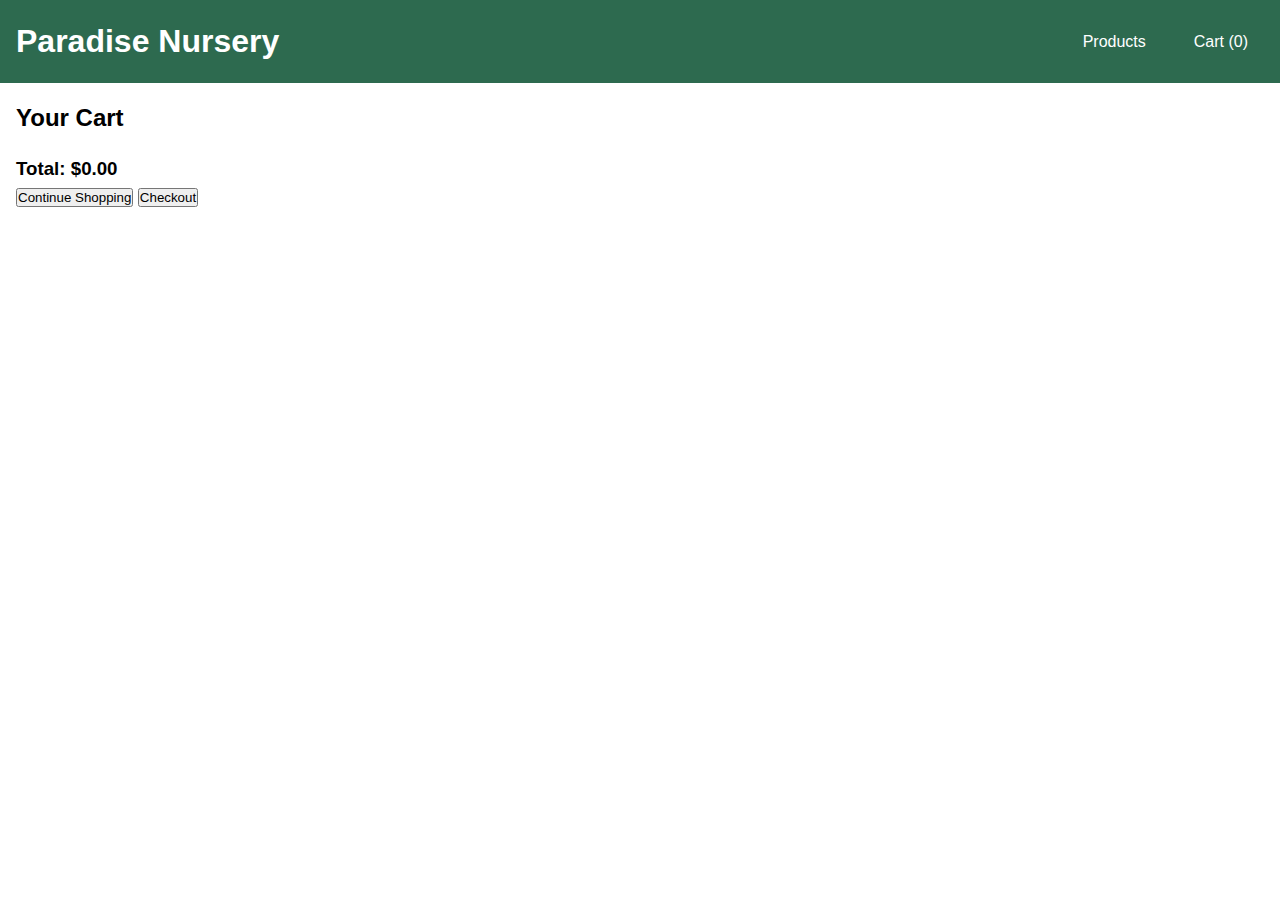
<file: cart.html>
<!DOCTYPE html>
<html lang="en">
<head>
  <meta charset="UTF-8">
  <meta name="viewport" content="width=device-width, initial-scale=1.0">
  <link rel="stylesheet" href="styles.css">
  <script defer src="cart.js"></script>
  <title>Cart - Paradise Nursery</title>
</head>
<body>
  <header>
    <h1>Paradise Nursery</h1>
    <nav>
      <a href="products.html">Products</a>
      <a href="cart.html">Cart (<span id="cart-count">0</span>)</a>
    </nav>
  </header>
  <main class="cart">
    <h2>Your Cart</h2>
    <div id="cart-items"></div>
    <h3>Total: $<span id="total-cost">0</span></h3>
    <button onclick="window.location.href='products.html'">Continue Shopping</button>
    <button id="checkout">Checkout</button>
  </main>
</body>
</html>
</file>
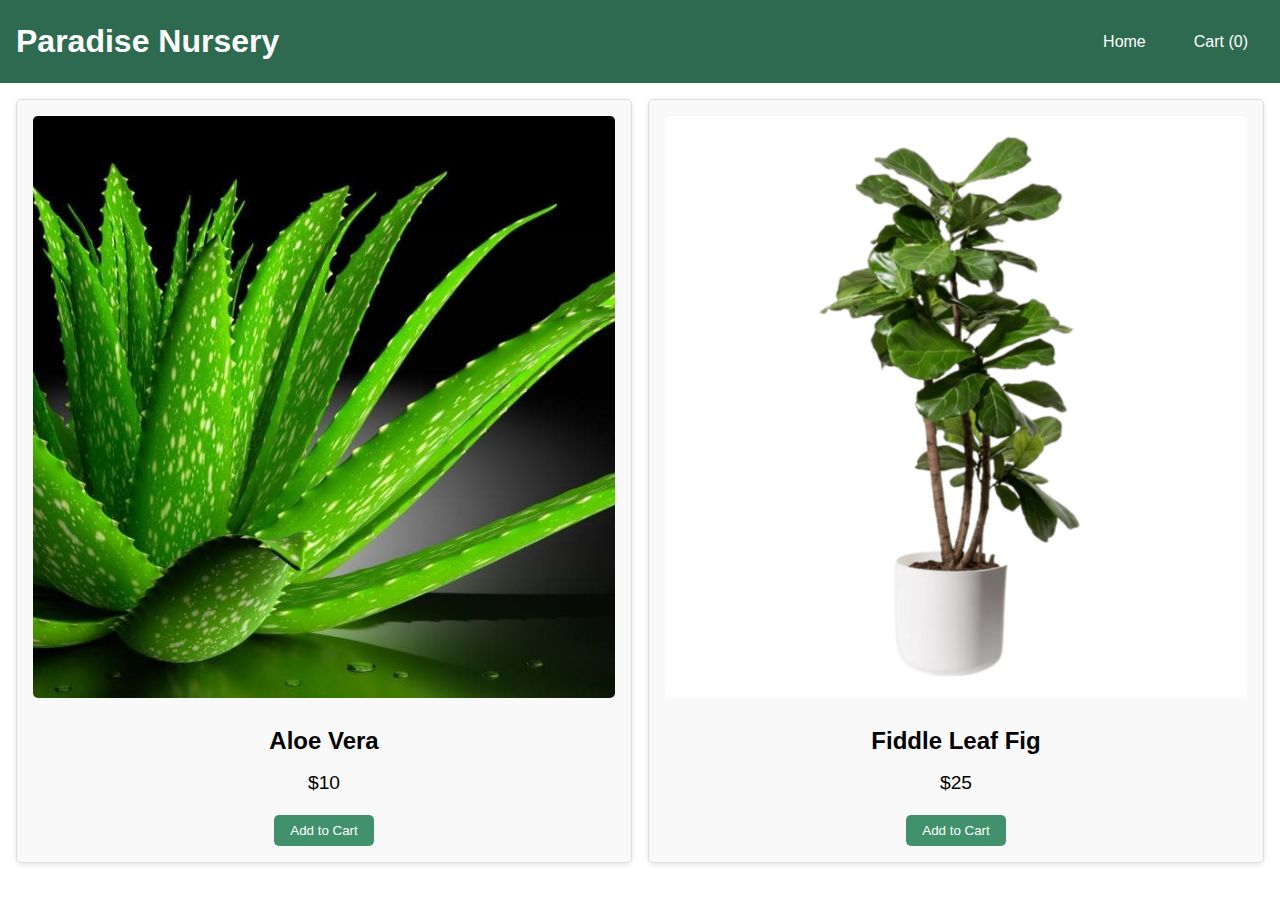
<file: products.html>
<!DOCTYPE html>
<html lang="en">
<head>
  <meta charset="UTF-8">
  <meta name="viewport" content="width=device-width, initial-scale=1.0">
  <link rel="stylesheet" href="styles.css">
  <script defer src="app.js"></script>
  <title>Products - Paradise Nursery</title>
</head>
<body>
  <header>
    <h1>Paradise Nursery</h1>
    <nav>
      <a href="index.html">Home</a>
      <a href="cart.html">Cart (<span id="cart-count">0</span>)</a>
    </nav>
  </header>
  <main class="product-list">
    <div class="product" data-id="1">
      <img src="WhatsApp Image 2024-12-05 at 20.35.42_45bdd586.jpg" alt="Aloe Vera">
      <h2>Aloe Vera</h2>
      <p>$10</p>
      <button class="add-to-cart">Add to Cart</button>
    </div>
    <div class="product" data-id="2">
      <img src="WhatsApp Image 2024-12-05 at 20.35.42_689e5466.jpg" alt="Fiddle Leaf Fig">
      <h2>Fiddle Leaf Fig</h2>
      <p>$25</p>
      <button class="add-to-cart">Add to Cart</button>
    </div>
    <!-- Add more products here -->
  </main>
</body>
</html>
</file>
<file: styles.css>
/* General Reset */
* {
    margin: 0;
    padding: 0;
    box-sizing: border-box;
  }
  
  body {
    font-family: Arial, sans-serif;
    line-height: 1.6;
  }
  
  header {
    display: flex;
    justify-content: space-between;
    align-items: center;
    padding: 1rem;
    background-color: #2d6a4f;
    color: white;
  }
  
  header nav a {
    color: white;
    text-decoration: none;
    margin: 0 1rem;
  }
  
  header nav {
    display: flex;
    gap: 1rem;
  }
  
  /* Landing Page Styles */
  .landing {
    height: 100vh;
    background: url('image.png');
    display: flex;
    justify-content: center;
    align-items: center;
    text-align: center;
    color: rgb(239, 236, 211);
    padding: 1rem;
  

  }
  
  .landing h1 {
    font-size: 3rem;
    margin-bottom: 1rem;
  }
  
  .landing p {
    font-size: 1.2rem;
    margin-bottom: 2rem;
  }
  
  .landing button {
    padding: 0.8rem 1.5rem;
    background-color: #1b4332;
    color: white;
    border: none;
    border-radius: 5px;
    font-size: 1rem;
    cursor: pointer;
  }
  
  .landing button:hover {
    background-color: #2d6a4f;
  }
  
  /* Product Listing */
  .product-list {
    display: grid;
    grid-template-columns: repeat(auto-fit, minmax(200px, 1fr));
    gap: 1rem;
    padding: 1rem;
  }
  
  .product {
    text-align: center;
    border: 1px solid #ddd;
    padding: 1rem;
    background-color: #f9f9f9;
    border-radius: 5px;
    box-shadow: 0 2px 5px rgba(0, 0, 0, 0.1);
  }
  
  .product img {
    max-width: 100%;
    border-radius: 5px;
  }
  
  .product h2 {
    font-size: 1.5rem;
    margin: 1rem 0 0.5rem;
  }
  
  .product p {
    font-size: 1.2rem;
    margin-bottom: 1rem;
  }
  
  .product button {
    padding: 0.5rem 1rem;
    background-color: #40916c;
    color: white;
    border: none;
    border-radius: 5px;
    cursor: pointer;
  }
  
  .product button:hover {
    background-color: #1b4332;
  }
  
  /* Shopping Cart */
  .cart {
    padding: 1rem;
  }
  
  .cart h2 {
    margin-bottom: 1rem;
  }
  
  .cart-item {
    display: flex;
    justify-content: space-between;
    align-items: center;
    margin-bottom: 1rem;
    padding: 1rem;
    border: 1px solid #ddd;
    border-radius: 5px;
    background-color: #f9f9f9;
  }
  
  .cart-item img {
    width: 50px;
    height: 50px;
    border-radius: 5px;
  }
  
  .cart-item button {
    background-color: #40916c;
    color: white;
    border: none;
    padding: 0.5rem;
    border-radius: 5px;
    cursor: pointer;
  }
  
  .cart-item button:hover {
    background-color: #1b4332;
  }
  
  /* Media Queries */
  @media (max-width: 768px) {
    header {
      flex-direction: column;
      align-items: flex-start;
      gap: 0.5rem;
    }
  
    .landing h1 {
      font-size: 2.5rem;
    }
  
    .landing p {
      font-size: 1rem;
    }
  
    .landing button {
      font-size: 0.9rem;
    }
  
    .product-list {
      grid-template-columns: repeat(auto-fit, minmax(150px, 1fr));
    }
  
    .product h2 {
      font-size: 1.2rem;
    }
  
    .product p {
      font-size: 1rem;
    }
  
    .cart-item {
      flex-direction: column;
      align-items: flex-start;
      gap: 0.5rem;
    }
  
    .cart-item img {
      width: 80px;
      height: 80px;
    }
  }
  
  @media (max-width: 480px) {
    header {
      text-align: center;
    }
  
    .landing h1 {
      font-size: 2rem;
    }
  
    .landing p {
      font-size: 0.9rem;
    }
  
    .landing button {
      font-size: 0.8rem;
      padding: 0.6rem 1.2rem;
    }
  
    .product h2 {
      font-size: 1rem;
    }
  
    .product p {
      font-size: 0.9rem;
    }
  
    .cart-item img {
      width: 60px;
      height: 60px;
    }
  
    .cart-item button {
      font-size: 0.8rem;
      padding: 0.4rem;
    }
  }
</file>
